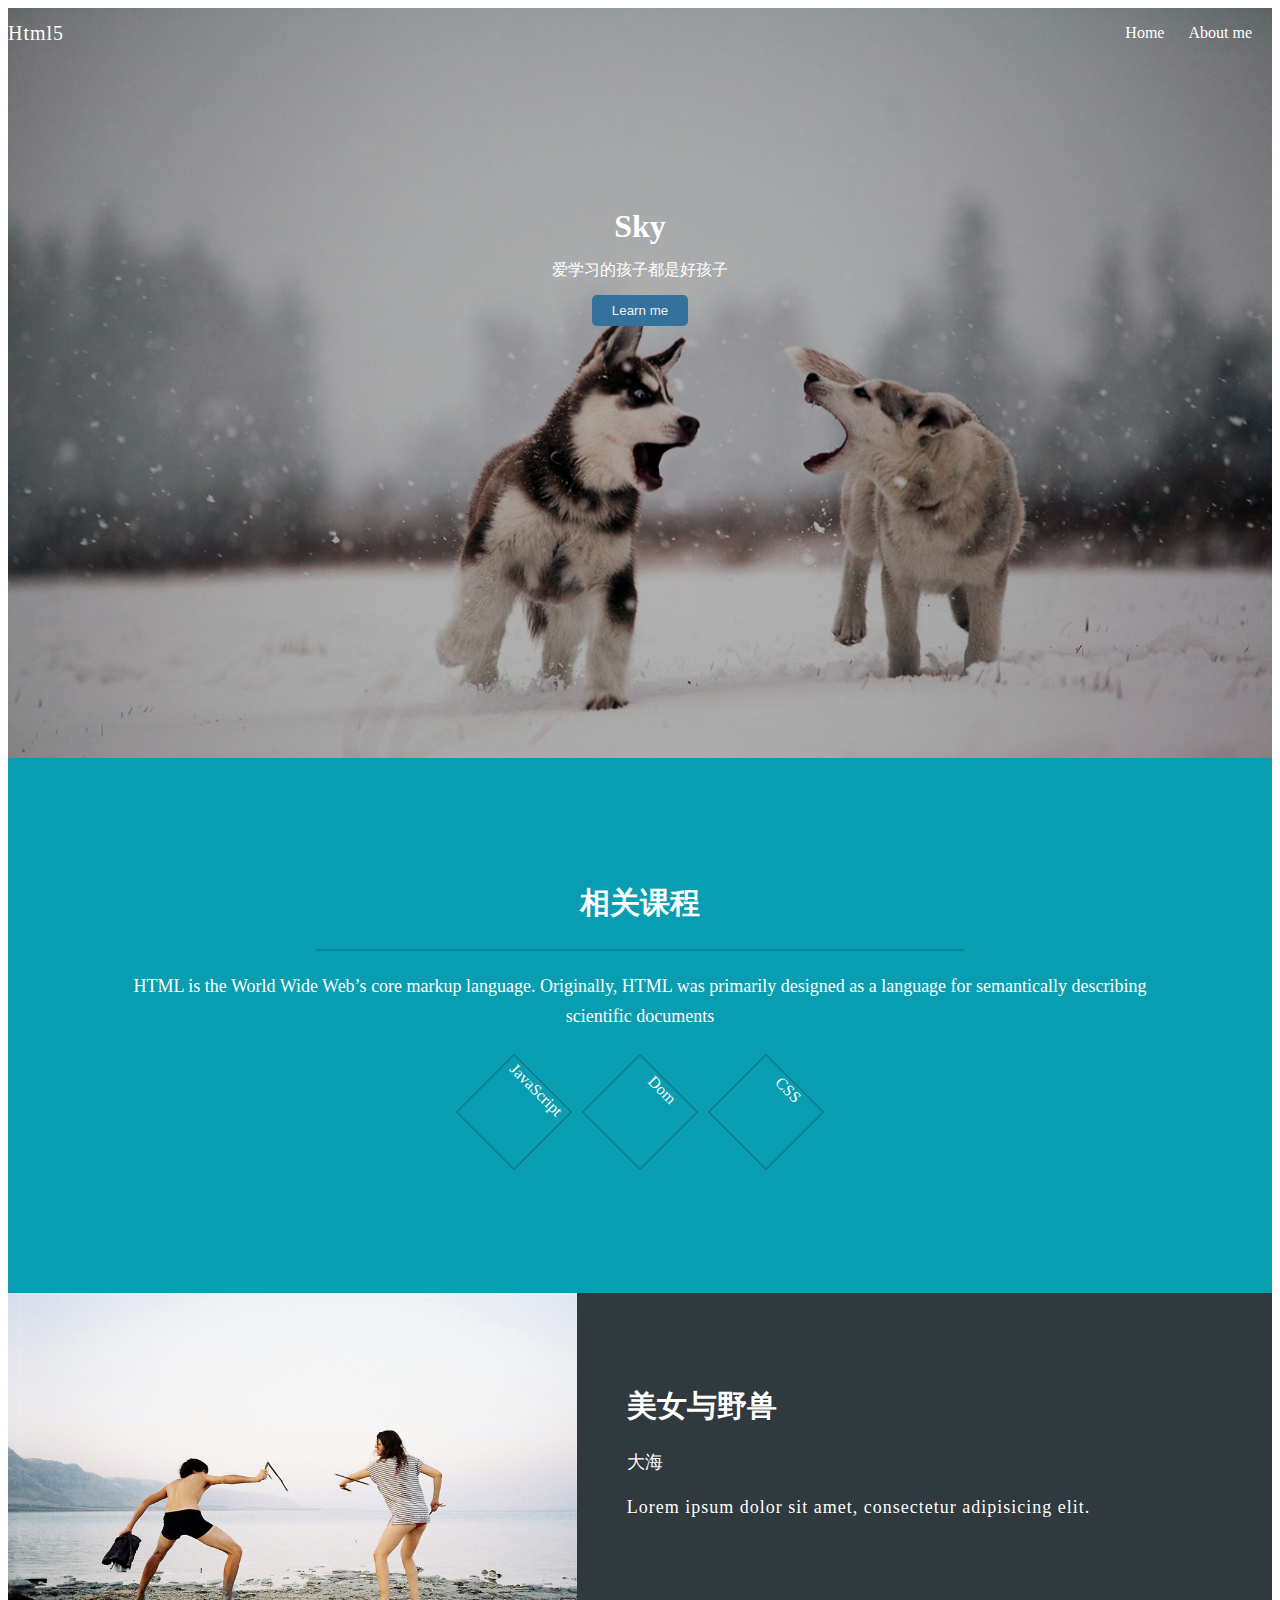
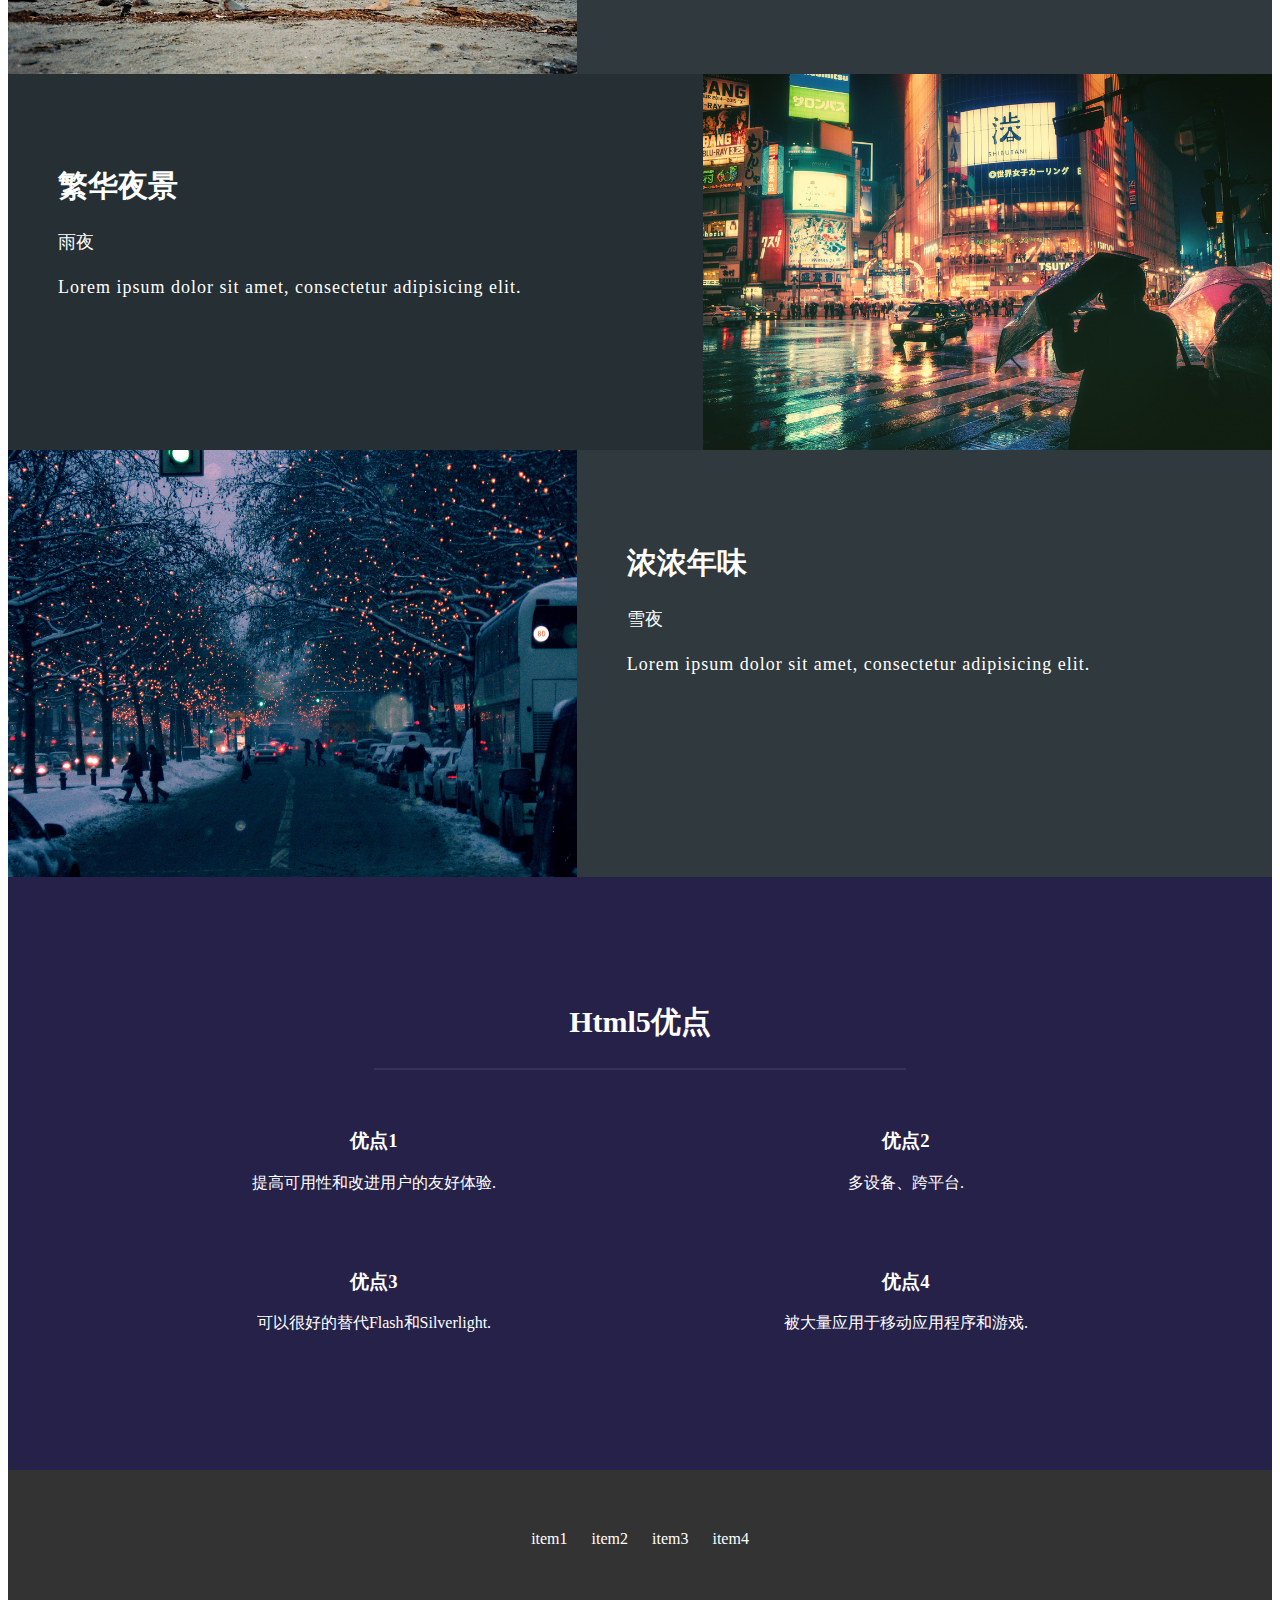
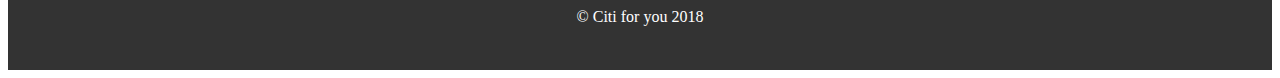
<file: Html5重置样式/index.html>
<!DOCTYPE html>
<html lang="en">

<head>
    <title></title>
    <meta charset="UTF-8">
    <meta name="viewport" content="width=device-width, initial-scale=1">
    <link type="text/css" rel="stylesheet" href="css/indexStyle.css">
    <link type="text/css" ref="stylesheet" href="css/normalize.css">
</head>

<body>
    <div class="main-wrapper">
        <header>
            <nav>
                <div class="logo"> <a href="#">Html5</a></div>
                <ul>
                    <li> <a href="#" class="active">Home</a></li>
                    <li> <a href="#">About me</a></li>
                </ul>
            </nav>
            <div id="banner">
                <div class="inner">
                    <h1>Sky</h1>
                    <p class="subHeader">爱学习的孩子都是好孩子</p>
                    <button>Learn me</button>
                    <!-- <div class="more">more</div> -->
                </div>
            </div>
        </header>

        <div class="content">
            <section class="green-section">
                <div class="wrapper">
                    <div>
                        <h2>相关课程</h2>
                        <div class="hr"></div>
                        <p class="sub-heading">HTML is the World Wide Web’s core markup language. Originally, HTML was primarily designed as a language for semantically describing scientific documents</p>
                    </div>
                    <div class="icon-group">
                        <span class="icon">JavaScript</span>
                        <span class="icon">Dom</span>
                        <span class="icon">CSS</span>
                    </div>
                </div>
            </section>

            <section class="gray-section">
                <div class="article-preview">
                    <div class="img-section">
                        <img src="img/pic01.jpg" alt="beautiful girl" srcset="">
                    </div>
                    <div class="text-section">
                        <h2>美女与野兽</h2>
                        <div class="sub-heading">大海</div>
                        <p>Lorem ipsum dolor sit amet, consectetur adipisicing elit.</p>
                    </div>
                </div>

                <div class="article-preview">
                    <div class="text-section">
                        <h2>繁华夜景</h2>
                        <div class="sub-heading">雨夜</div>
                        <p>Lorem ipsum dolor sit amet, consectetur adipisicing elit.</p>
                    </div>
                    <div class="img-section">
                        <img src="img/pic02.jpg" alt="beautiful girl" srcset="">
                    </div>
                </div>

                <div class="article-preview">
                    <div class="img-section">
                        <img src="img/pic03.jpg" alt="beautiful girl" srcset="">
                    </div>
                    <div class="text-section">
                        <h2>浓浓年味</h2>
                        <div class="sub-heading">雪夜</div>
                        <p>Lorem ipsum dolor sit amet, consectetur adipisicing elit.</p>
                    </div>
                </div>
            </section>

            <section class="purple-section">
                <div class="heading-wrapper">
                    <h2>Html5优点</h2>
                    <div class="hr"></div>
                    <div class="sub-heading">
                    </div>
                </div>

                <div class="card-group clearfix">
                    <div class="card">
                        <h3>优点1</h3>
                        <p> 提高可用性和改进用户的友好体验.</p>
                    </div>
                    <div class="card">
                        <h3>优点2</h3>
                        <p> 多设备、跨平台.</p>
                    </div>
                </div>

                <div class="card-group clearfix">
                    <div class="card">
                        <h3>优点3</h3>
                        <p> 可以很好的替代Flash和Silverlight.</p>
                    </div>
                    <div class="card">
                        <h3>优点4</h3>
                        <p> 被大量应用于移动应用程序和游戏.</p>
                    </div>
                </div>
            </section>
        </div>

        <footer>
            <ul class="share-group">
                <li> item1</li>
                <li>item2</li>
                <li>item3</li>
                <li>item4</li>
            </ul>
            <div class="copy">
                &copy Citi for you 2018
            </div>
        </footer>
    </div>

</body>

</html>
</file>
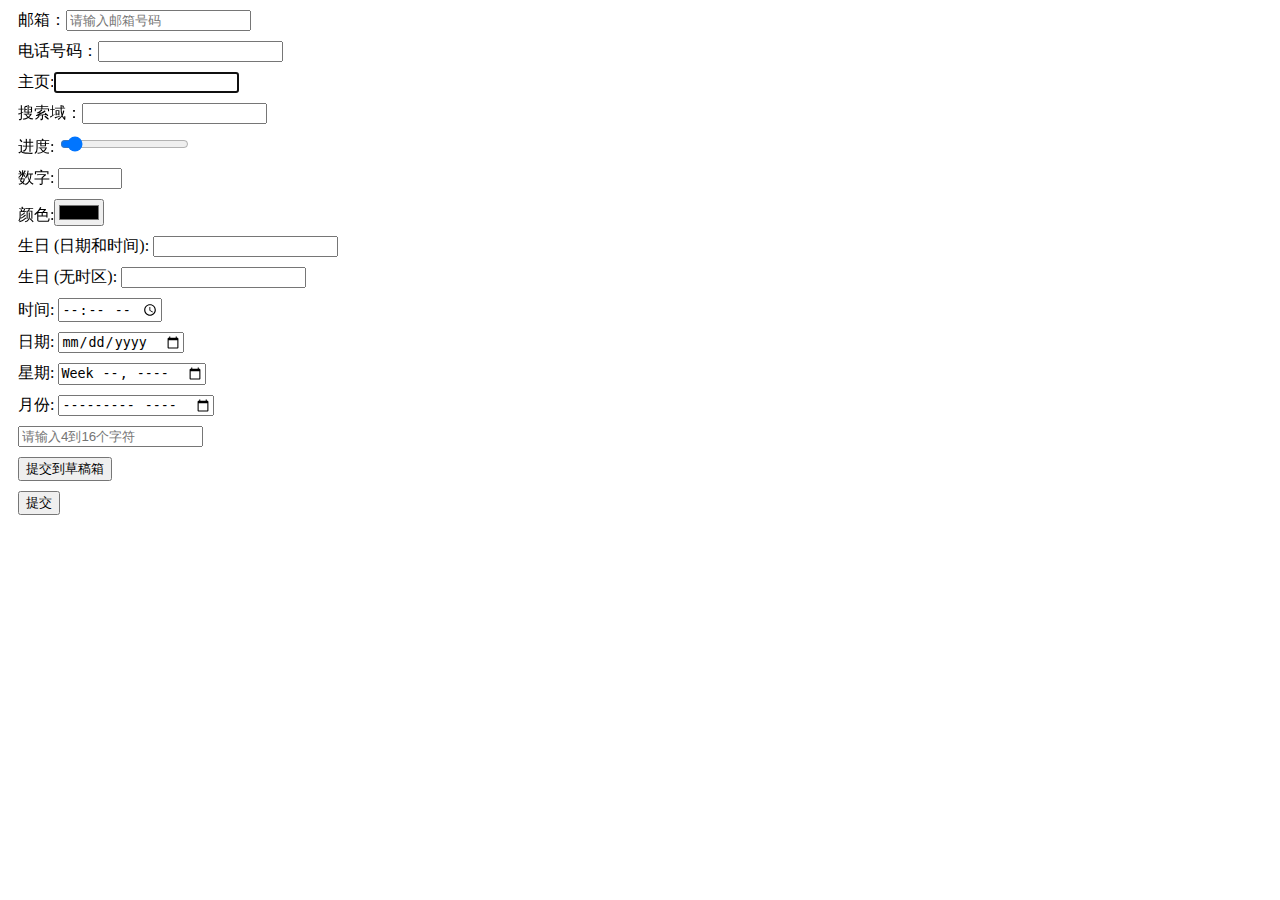
<file: FormAndInput.html>
<!DOCTYPE html>
<html lang="en">

<head>
    <title></title>
    <meta charset="UTF-8">
    <meta name="viewport" content="width=device-width, initial-scale=1">

    <!-- Latest compiled and minified CSS -->
    <style>
        form>section {
            margin: 10px;
        }
    </style>

</head>

<body>
    <form id="myForm" action="#" method="post">
        <section>
            邮箱：<input type="email" placeholder="请输入邮箱号码">
        </section>
        <section>
            电话号码：<input type="tel">
        </section>
        <section>
            主页:<input type="url" autofocus>
        </section>
        <section>
            搜索域：<input type="search">
        </section>
        <section>
            进度: <input type="range" step="2" min="0" max="100" value="5">
        </section>
        <section>
            数字: <input type="number" step="3" min="2" max="100">
        </section>
        <section>
            颜色:<input type="color">
        </section>
        <section>
            生日 (日期和时间): <input type="datetime">
        </section>
        <section>
            生日 (无时区): <input type="datetime">
        </section>
        <section>
            时间: <input type="time">
        </section>
        <section>
            日期: <input type="date">
        </section>
        <section>
            星期: <input type="week">
        </section>
        <section>
            月份: <input type="month">
        </section>
        <section>
            <input type="text" placeholder="请输入4到16个字符" autocomplete="on">
        </section>
        <section>
            <input type="submit" value="提交到草稿箱" formaction="#" formmethod="get" formenctype="multipart/form-data" formnovalidate>
        </section>
        <section>
            <input type="submit" value="提交">
        </section>
    </form>
</body>

</html>
</file>
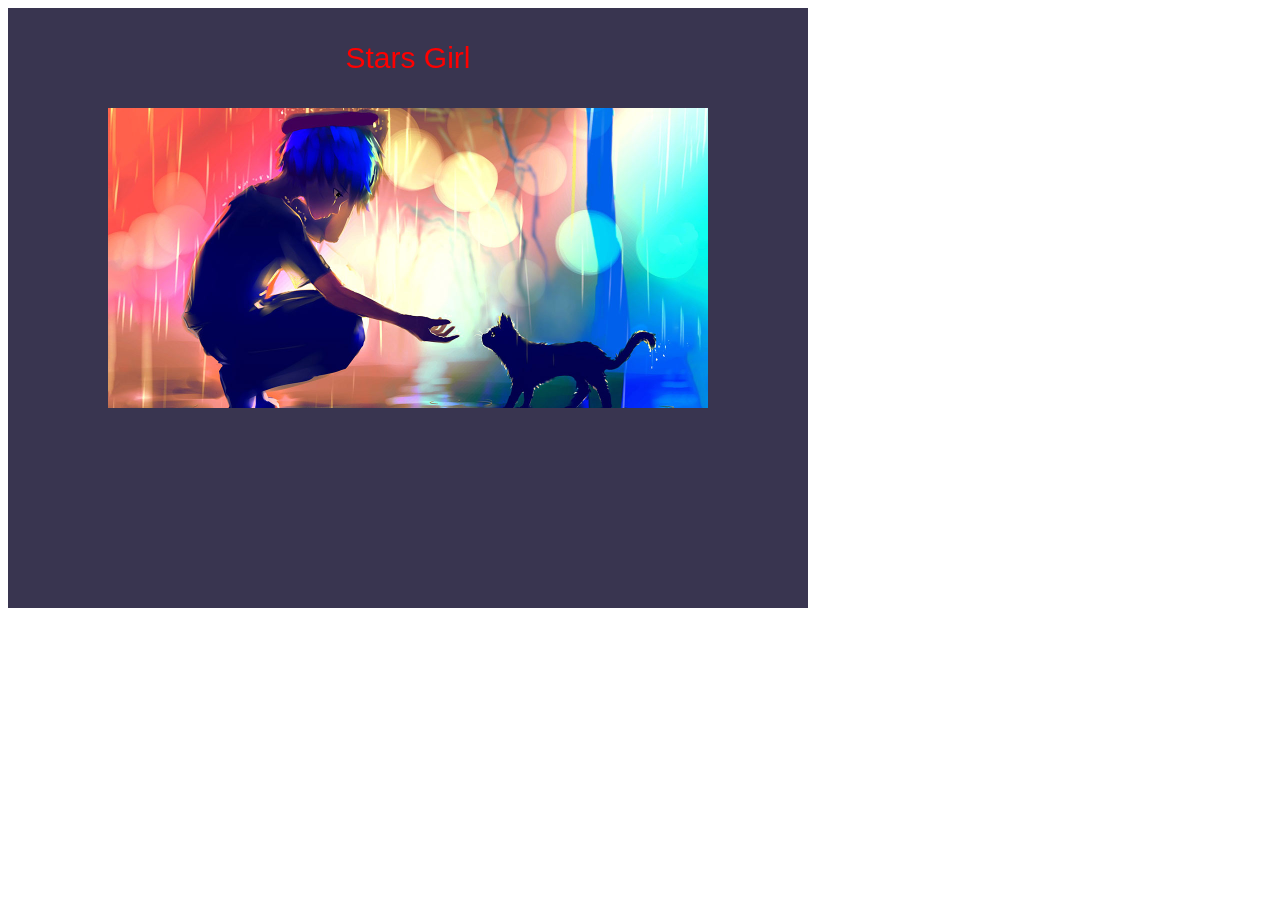
<file: GrilProtype/StartGirl.html>
<!DOCTYPE html>
<html lang="en">

<head>
    <title></title>
    <meta charset="UTF-8">
    <meta name="viewport" content="width=device-width, initial-scale=1">
    <script type="text/javascript" src="js/main.js"></script>
    <script type="text/javascript" src="js/commonFunctions.js"></script>
    <script type="text/javascript" src="js/stars.js"></script>
</head>

<body onload="init()">
    <div>
        <canvas id="canvas" width="800px" height="600px"></canvas>
    </div>
</body>

</html>
</file>
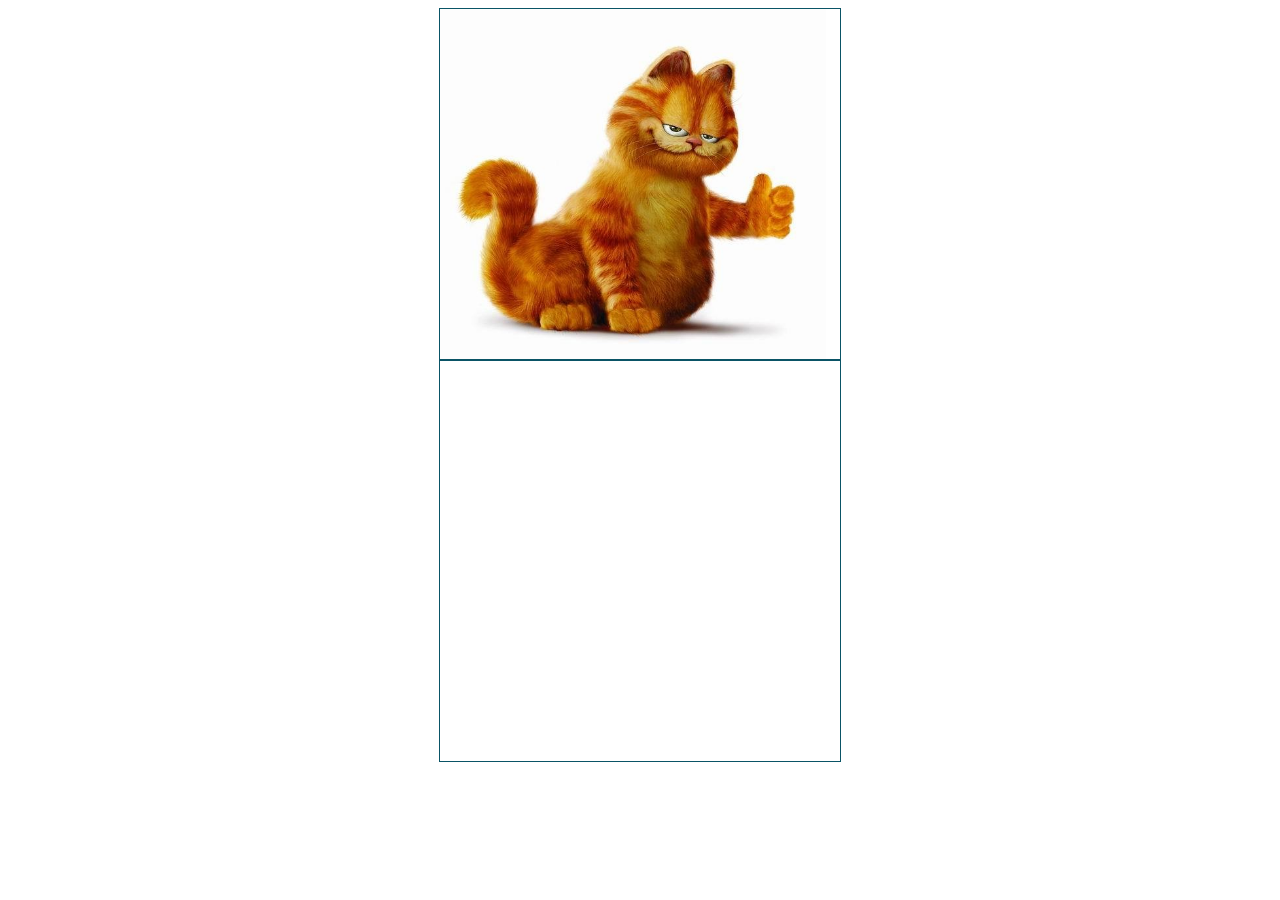
<file: Html5重置样式/drag.html>
<!DOCTYPE html>
<html lang="en">

<head>
    <title>Drag</title>
    <meta charset="UTF-8">
    <meta name="viewport" content="width=device-width, initial-scale=1">
    <link rel="stylesheet" href="./css/dragStyle.css">

    <script>
        function drag(ev) {
            var imagId = ev.target.id;
            ev.dataTransfer.setData("imageId", imagId);
        }

        function allowDrag(ev) {
            // 默认地，无法将数据/元素放置到其他元素中。如果需要设置允许放置，我们必须阻止对元素的默认处理方式
            ev.preventDefault();
        }

        function drop(ev) {

            ev.preventDefault();
            var data = ev.dataTransfer.getData("imageId");
            var image = document.getElementById(data);
            ev.target.appendChild(image);
        }
    </script>
</head>

<body>

    <div class="sourceStyle">
        <img id="source" class="imgstyle" src="./img/kfm.jpg" alt="" draggable="true" ondragstart="drag(event)">
    </div>

    <div id="target" class="targetStyle" ondragover="allowDrag(event)" ondrop="drop(event)"></div>

</body>

</html>
</file>
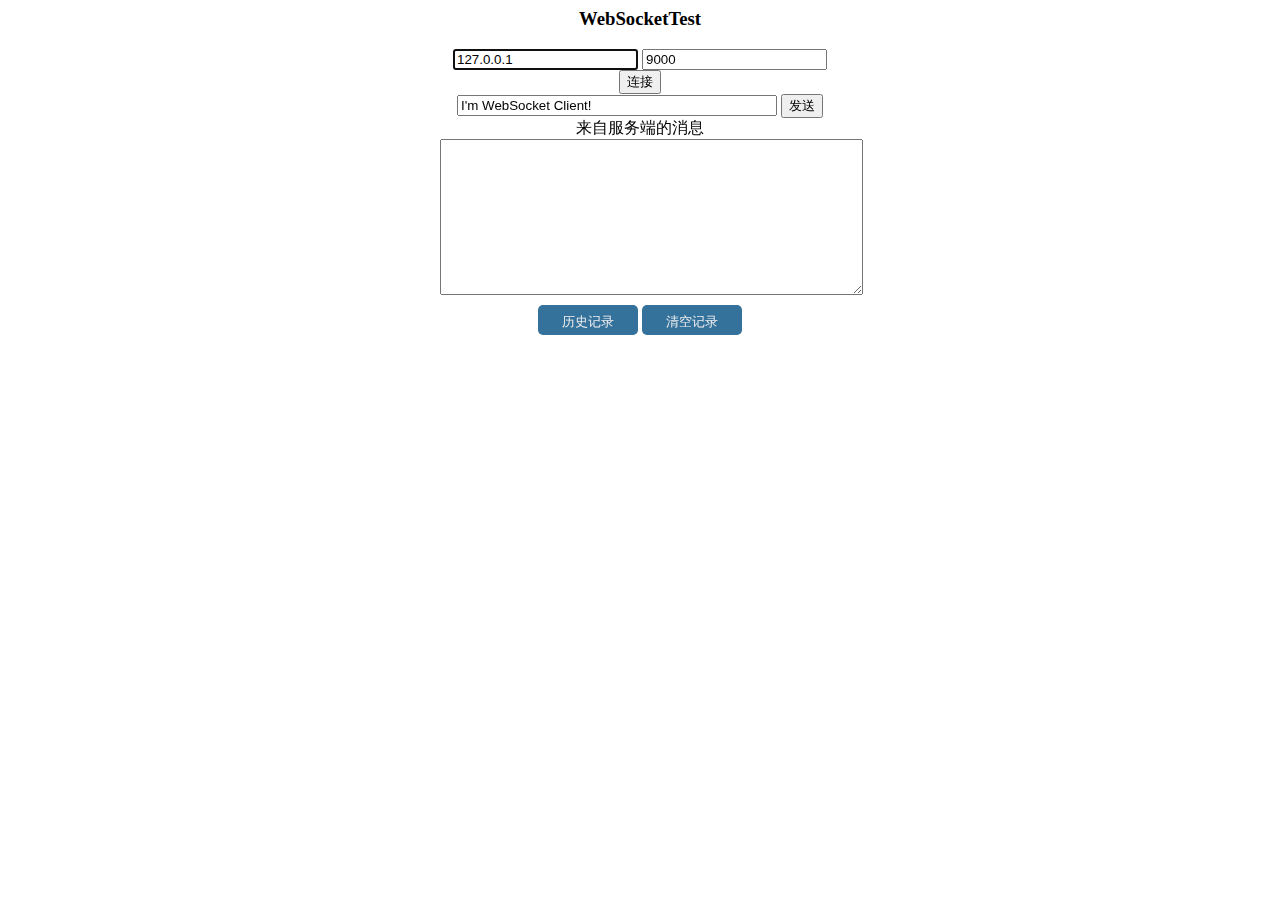
<file: WebSocketAndStorage/WebSocketClient.html>
﻿<html>

<head>
    <title>WebSocketTest</title>
    <style>
        body {
            text-align: center;
        }
        
        #login {
            margin: 0 auto;
            width: 400px;
        }
        
        #userName {
            height: 26px;
        }
        
        #pwd {
            height: 25px;
        }
        
        #btnLogin {
            width: 113px;
            margin-left: 0px;
        }
        
        #sendText {
            margin-left: 0px;
            width: 320px;
        }
        
        .historyWrapper {
            margin: 10px 0;
        }
        
        .historyBtn {
            padding: 8px 20px;
            border: none;
            color: #eee;
            background: rgb(52, 114, 155);
            border-radius: 5px;
            -webkit-border-radius: 5px;
            -moz-border-radius: 5px;
            -ms-border-radius: 5px;
            -o-border-radius: 5px;
            width: 100px;
            height: 30px;
        }
    </style>
    <script>
        var socket;

        function connect() {
            var host = "ws://" + $("serverIP").value + ":" + $("serverPort").value + "/"
            socket = new WebSocket(host);
            try {

                socket.onopen = function(msg) {
                    $("btnConnect").disabled = true;
                    alert("连接成功！");
                };

                socket.onmessage = function(msg) {
                    if (typeof msg.data == "string") {
                        displayContent(msg.data);
                    } else {
                        alert("非文本消息");
                    }
                };

                socket.onclose = function(msg) {
                    alert("socket closed!")
                };
            } catch (ex) {
                log(ex);
            }
        }

        function send() {
            var msg = $("sendText").value + '\0'
            socket.send(msg);
        }

        window.onbeforeunload = function() {
            try {
                socket.close();
                socket = null;
            } catch (ex) {}
        };

        function $(id) {
            return document.getElementById(id);
        }

        Date.prototype.Format = function(fmt) { //author: meizz 
            var o = {
                "M+": this.getMonth() + 1, //月份 
                "d+": this.getDate(), //日 
                "h+": this.getHours(), //小时 
                "m+": this.getMinutes(), //分 
                "s+": this.getSeconds(), //秒 
                "q+": Math.floor((this.getMonth() + 3) / 3), //季度 
                "S": this.getMilliseconds() //毫秒 
            };
            if (/(y+)/.test(fmt)) fmt = fmt.replace(RegExp.$1, (this.getFullYear() + "").substr(4 - RegExp.$1.length));
            for (var k in o)
                if (new RegExp("(" + k + ")").test(fmt)) fmt = fmt.replace(RegExp.$1, (RegExp.$1.length == 1) ? (o[k]) : (("00" + o[k]).substr(("" + o[k]).length)));
            return fmt;
        }

        function displayContent(msg) {
            if (!msg) {
                msg = "";
            }
            msg = msg.replace("\0", "");
            var time = new Date().Format("yyyy/MM/dd hh:mm:ss");
            $("txtContent").value += "\r\n" + time + ":  " + msg;
            window.localStorage.setItem(time, msg);
            window.sessionStorage.setItem(time, msg);
        }

        function onkey(event) {
            if (event.keyCode == 13) {
                send();
            }
        }

        function onHistory() {
            var length = window.localStorage.length;
            alert("总共记录数:" + length);
            var content = $("historyContent");
            content.innerHTML = "";
            if (length > 0) {
                for (let index = 0; index < length; index++) {
                    var key = window.localStorage.key(index);
                    var value = window.localStorage.getItem(key);
                    content.innerHTML += key + ":" + value + "<br\>";
                }
            }
        }

        function clearHistory() {
            window.localStorage.clear();
            $("historyContent").innerHTML = "";
        }
    </script>
</head>

<body>
    <h3>WebSocketTest</h3>
    <div id="login">
        <section>
            <div>
                <input id="serverIP" type="text" placeholder="服务器IP" value="127.0.0.1" autofocus="autofocus" />
                <input id="serverPort" type="text" placeholder="服务器端口" value="9000" />
                <input id="btnConnect" type="button" value="连接" onclick="connect()" />
            </div>
        </section>

        <section>
            <div>
                <input id="sendText" type="text" placeholder="发送文本" value="I'm WebSocket Client!" />
                <input id="btnSend" type="button" value="发送" onclick="send()" />
            </div>
        </section>

        <section>
            <div>
                <p style="margin:0;">
                    来自服务端的消息
                </p>
                <textarea id="txtContent" cols="50" rows="10" readonly="readonly"></textarea>
            </div>
        </section>
        <section class="historyWrapper">
            <button class="historyBtn" onclick="onHistory()"> 历史记录</button>
            <button class="historyBtn" onclick="clearHistory()"> 清空记录</button>

            <div id="historyContent">
            </div>
        </section>
    </div>
</body>

</html>
</file>
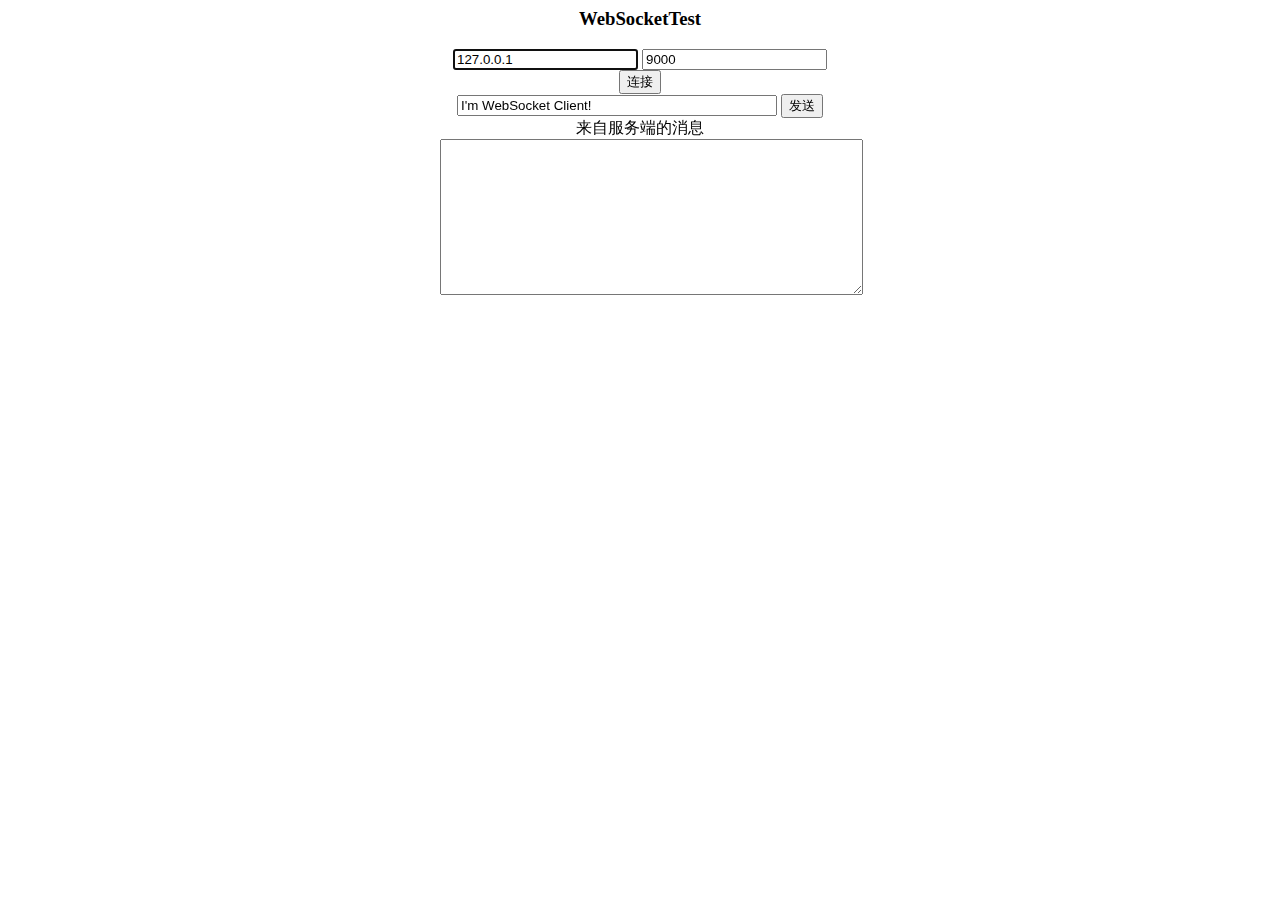
<file: WebSocketAndStorage/StriveEngine.SimpleDemo/WebSocketClient.html>
﻿<html>
<head>
    <title>WebSocketTest</title>
    <style>
        body {
            text-align: center;
        }

        #login {
            margin: 0 auto;
            width: 400px;
        }

        #userName {
            height: 26px;
        }

        #pwd {
            height: 25px;
        }

        #btnLogin {
            width: 113px;
            margin-left: 0px;
        }

        #sendText {
            margin-left: 0px;
            width: 320px;
        }
    </style>
    <script>
        var socket;

        function connect() {
            var host = "ws://" + $("serverIP").value + ":" + $("serverPort").value + "/"
            socket = new WebSocket(host);
            try {

                socket.onopen = function (msg) {
                    $("btnConnect").disabled = true;
                    alert("连接成功！");
                };

                socket.onmessage = function (msg) {
                    if (typeof msg.data == "string") {
                        displayContent(msg.data);
                    }
                    else {
                        alert("非文本消息");
                    }
                };

                socket.onclose = function (msg) { alert("socket closed!") };
            }
            catch (ex) {
                log(ex);
            }
        }

        function send() {
            var msg = $("sendText").value + '\0'
            socket.send(msg);
        }

        window.onbeforeunload = function () {
            try {
                socket.close();
                socket = null;
            }
            catch (ex) {
            }
        };

        function $(id) { return document.getElementById(id); }

        Date.prototype.Format = function (fmt) { //author: meizz 
            var o = {
                "M+": this.getMonth() + 1, //月份 
                "d+": this.getDate(), //日 
                "h+": this.getHours(), //小时 
                "m+": this.getMinutes(), //分 
                "s+": this.getSeconds(), //秒 
                "q+": Math.floor((this.getMonth() + 3) / 3), //季度 
                "S": this.getMilliseconds() //毫秒 
            };
            if (/(y+)/.test(fmt)) fmt = fmt.replace(RegExp.$1, (this.getFullYear() + "").substr(4 - RegExp.$1.length));
            for (var k in o)
                if (new RegExp("(" + k + ")").test(fmt)) fmt = fmt.replace(RegExp.$1, (RegExp.$1.length == 1) ? (o[k]) : (("00" + o[k]).substr(("" + o[k]).length)));
            return fmt;
        }

        function displayContent(msg) {
            $("txtContent").value += "\r\n" +new Date().Format("yyyy/MM/dd hh:mm:ss")+ ":  " + msg;
        }
        function onkey(event) { if (event.keyCode == 13) { send(); } }
    </script>
</head>
<body>
    <h3>WebSocketTest</h3>
    <div id="login">
        <div>
            <input id="serverIP" type="text" placeholder="服务器IP" value="127.0.0.1" autofocus="autofocus" />
            <input id="serverPort" type="text" placeholder="服务器端口" value="9000" />
            <input id="btnConnect" type="button" value="连接" onclick="connect()" />
        </div>
        <div>
            <input id="sendText" type="text" placeholder="发送文本" value="I'm WebSocket Client!" />
            <input id="btnSend" type="button" value="发送" onclick="send()" />
        </div>
        <div>
            <div>
                来自服务端的消息
            </div>
            <textarea id="txtContent" cols="50" rows="10" readonly="readonly"></textarea>
        </div>
    </div>
</body>
</html>
</file>
<file: Html5重置样式/css/indexStyle.css>
nav {
                background: transparent;
                height: 50px;
            }
            
            nav ul {
                list-style: none;
                margin: 0;
                float: right;
            }
            
            nav ul li,
            nav .logo {
                display: inline-block;
                line-height: 50px;
                margin-right: 20px;
            }
            
            nav .logo a {
                color: #fff;
                text-decoration: none;
            }
            
            nav ul li a {
                display: inline-block;
                height: inherit;
                line-height: inherit;
                text-decoration: none;
                color: #fff;
            }
            
            header {
                background: rgb(0, 0, 0, 0.3);
            }
            
            #banner {
                background: transparent;
                height: 700px;
            }
            
            #banner .inner {
                max-width: 300px;
                text-align: center;
                margin: 0 auto;
                position: relative;
                top: 150px;
                color: #fff;
            }
            
            #banner .inner h1 {
                margin: 0;
            }
            
            #banner .inner button {
                border: none;
                background: rgb(52, 114, 155);
                color: #eee;
                padding: 8px 20px;
                border-radius: 5px;
                -webkit-border-radius: 5px;
                -moz-border-radius: 5px;
                -ms-border-radius: 5px;
                -o-border-radius: 5px;
            }
            
            #banner .inner .more {
                margin-top: 280px;
            }
            
            #banner .inner .subHeader {
                line-height: 30px;
                margin: 10px;
            }
            
            .logo {
                font-size: 20px;
                font-weight: 700px;
                letter-spacing: 1px;
            }
            
            .hr {
                height: 2px;
                width: 100%;
                margin: 20px auto;
            }
            
            .green-section .hr {
                background: #078494;
                width: 60%;
            }
            
            .green-section {
                background: #089DB0;
                text-align: center;
                color: #fff;
                padding: 100px 0;
            }
            
            .wrapper {
                max-width: 1080px;
                margin: 0 auto;
            }
            
            h2 {
                font-size: 30px;
            }
            
            .green-section .icon-group {
                margin: 20px;
            }
            
            .green-section .icon-group .icon {
                display: inline-block;
                height: 80px;
                width: 80px;
                margin: 20px;
                border: 1px solid #0D6F7C;
                transform: rotate(45deg);
                -webkit-transform: rotate(45deg);
                -moz-transform: rotate(45deg);
                -ms-transform: rotate(45deg);
                -o-transform: rotate(45deg);
            }
            
            .gray-section {
                background: #252F34;
                color: #fff;
            }
            
            .gray-section .img-section {
                width: 45%;
            }
            
            .img-section img {
                width: 100%;
            }
            
            .text-section {
                position: relative;
                top: 68px;
                left: 50px;
            }
            
            .text-section>* {
                max-width: 90%;
            }
            
            .gray-section .text-section {
                width: 55%;
            }
            
            .article-preview>div {
                float: left;
                font-size: 0;
            }
            /* important  */
            
            .clearfix:after {
                content: '';
                display: block;
                clear: both;
            }
            
            .article-preview:after {
                content: '';
                display: block;
                clear: both;
            }
            
            .article-preview:nth-child(odd) {
                background: rgb(255, 255, 255, 0.05);
            }
            
            .text-section h2 {
                margin-bottom: 20px;
            }
            
            .text-section p {
                font-size: 18px;
                letter-spacing: 1px;
            }
            
            .sub-heading {
                line-height: 30px;
                margin: 20px 0;
                color: #fff;
                font-size: 18px;
            }
            
            .purple-section {
                padding: 100px;
                background: #262149;
                color: #fff;
            }
            
            .purple-section .card-group,
            .purple-section .heading-wrapper {
                text-align: center;
            }
            
            .purple-section .hr {
                background: #373259;
                width: 50%;
            }
            
            .card {
                float: left;
                width: 50%;
                min-width: 300px;
                padding: 20px;
                box-sizing: border-box;
            }
            
            footer {
                background: #333;
                color: #fff;
                min-height: 200px;
                text-align: center;
            }
            
            ul.share-group {
                display: block;
                width: 1080px;
                margin: 0 auto;
                padding: 50px;
            }
            
            ul.share-group li {
                display: inline-block;
                padding: 10px;
            }
            
            .main-wrapper {
                background: #444 url(../img/banner.jpg);
                background-attachment: fixed;
                background-repeat: no-repeat;
                background-size: cover;
                background-position: center center;
            }
</file>
<file: Html5重置样式/css/dragStyle.css>
.targetStyle {
    width: 400px;
    height: 400px;
    margin: 0 auto;
    border: 1px solid #0a5466;
}

.sourceStyle {
    height: 350px;
    width: 400px;
    margin: 0 auto;
    border: 1px solid #0a5466;
}

.imgstyle {
    height: 350px;
}
</file>
